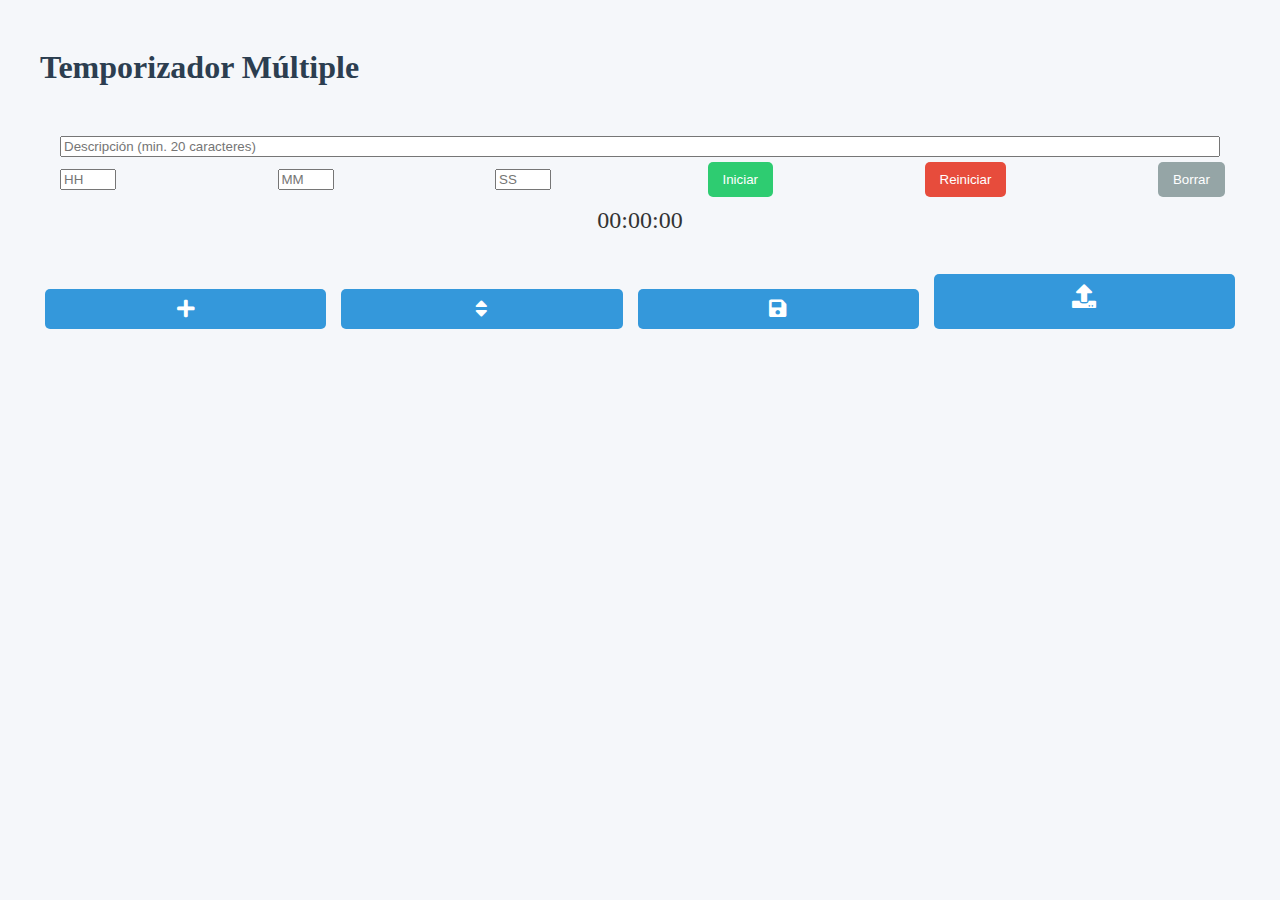
<file: index.html>
<!DOCTYPE html>

<html lang="es">

<head>
    <meta charset="UTF-8">
    <title>Redirección a Sudoku</title>
    <script>
        window.location.href = 'Tempus.html';
    </script>
</head>

<body>
    <p>Redireccionando a la página Tempus.html...</p>
</body>

</html>
</file>
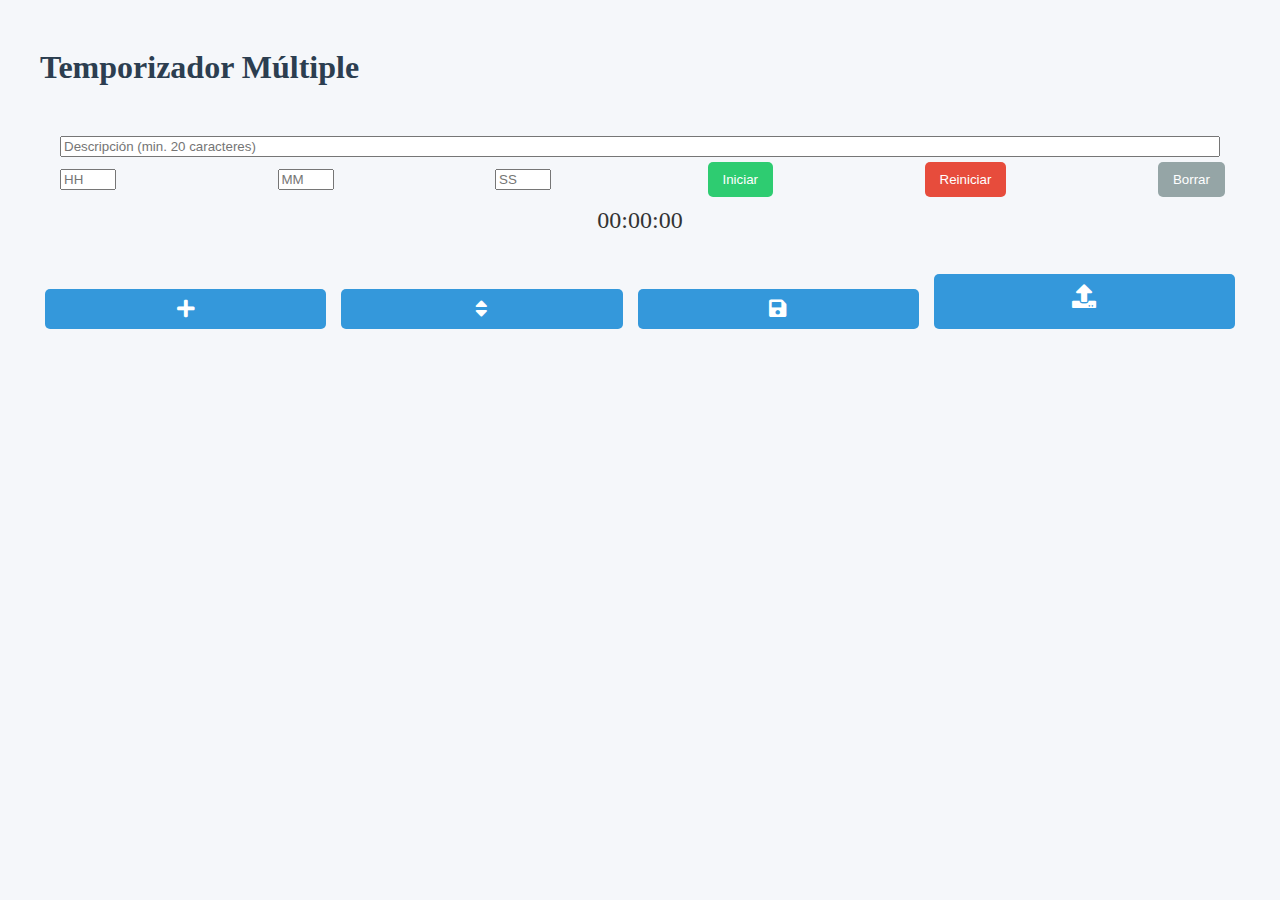
<file: Tempus.html>
<!DOCTYPE html>
<html lang="es">

<head>
    <meta charset="UTF-8">
    <meta name="viewport" content="width=device-width, initial-scale=1.0">
    <title>Temporizador Múltiple</title>
    <link rel="stylesheet" href="css/styles.css">
    <link rel="stylesheet" href="https://cdnjs.cloudflare.com/ajax/libs/font-awesome/5.15.3/css/all.min.css">

</head>

<body>
    <div class="container">
        <h1>Temporizador Múltiple</h1>
        <div id="timers-container"></div>
        <div class="main-controls">
            <button id="add-timer" title="Agregar Temporizador"><i class="fas fa-plus"></i></button>
            <button id="sort-timers" title="Ordenar Temporizadores"><i class="fas fa-sort"></i></button>
            <button id="save-timers" title="Guardar Temporizadores"><i class="fas fa-save"></i></button>
            <input type="file" id="load-timers" accept=".json" hidden>
            <label for="load-timers" title="Cargar Temporizadores"><i class="fas fa-upload"></i></label>
        </div>
</div>
    <audio id="alarm-sound" src="sound/alarm.mp3"></audio>
    <script src="js/script.js"></script>
</body>

</html>
</file>
<file: css/styles.css>
body {
    background-color: #f5f7fa;
    color: #333;
}

.container {
    max-width: 1200px;
    width: 95%;
    margin: 0 auto;
    padding: 20px;
} 



h1 {
    color: #2c3e50;
    margin-bottom: 30px;
}

.timer {
    display: flex;
    flex-wrap: wrap;
    justify-content: space-between;
    align-items: center;
    padding: 15px;
    margin-bottom: 15px;
}


.timer input {
    margin: 5px;
}


.timer:hover {
    box-shadow: 0 2px 4px rgba(0, 0, 0, 0.1);
}

.timer-description {
    width: 100%;
    margin-bottom: 10px;
}

.timer-inputs {
    display: flex;
    justify-content: space-between;
    width: 100%;
}

.timer-inputs input {
    width: 30%;
}

.timer-controls {
    display: flex;
    justify-content: space-between;
    width: 100%;
    margin-top: 10px;
}

.timer-controls button {
    width: 30%;
}

.time-display {
    width: 100%;
    text-align: center;
    font-size: 1.5em;
    margin-top: 10px;
}

#add-timer, #sort-timers, #save-timers, label[for="load-timers"] {
    margin-top: 20px;
    margin-right: 10px;
}

.delete {
    background-color: #95a5a6;
}

.delete:hover {
    background-color: #7f8c8d;
}

#load-timers {
    display: none;
}

label[for="load-timers"] {
    background-color: #3498db;
    color: white;
    padding: 10px 15px;
    border-radius: 5px;
    cursor: pointer;
    transition: background-color 0.3s ease;
}

label[for="load-timers"]:hover {
    background-color: #2980b9;
}

button {
    background-color: #3498db;
    color: white;
    border: none;
    padding: 10px 15px;
    border-radius: 5px;
    cursor: pointer;
    transition: background-color 0.3s ease;
}

button:hover {
    background-color: #2980b9;
}

.start-stop {
    background-color: #2ecc71;
}

.start-stop:hover {
    background-color: #27ae60;
}

.reset {
    background-color: #e74c3c;
}

.reset:hover {
    background-color: #c0392b;
}

@media (max-width: 600px) {
    .timer-inputs,
    .timer-controls {
        flex-direction: column;
    }

    .timer-inputs input,
    .timer-controls button {
        width: 100%;
        margin: 5px 0;
    }

    .main-controls button,
    .main-controls label {
        flex-basis: calc(50% - 10px);
}


    .timer-description {
        width: calc(100% - 10px);
    }
}

.main-controls {
    display: flex;
    flex-wrap: wrap;
    justify-content: space-between;
    margin-top: 20px;
}

.main-controls button,
.main-controls label {
    flex: 1 1 200px;
    margin: 5px;
    padding: 10px;
    text-align: center;
}

.main-controls button i,
.main-controls label i {
    font-size: 1.5em;
}

.main-controls button:hover::after,
.main-controls label:hover::after {
    content: attr(title);
    position: absolute;
    bottom: 100%;
    left: 50%;
    transform: translateX(-50%);
    background-color: #333;
    color: white;
    padding: 5px 10px;
    border-radius: 5px;
    font-size: 0.8em;
    white-space: nowrap;
}
</file>
